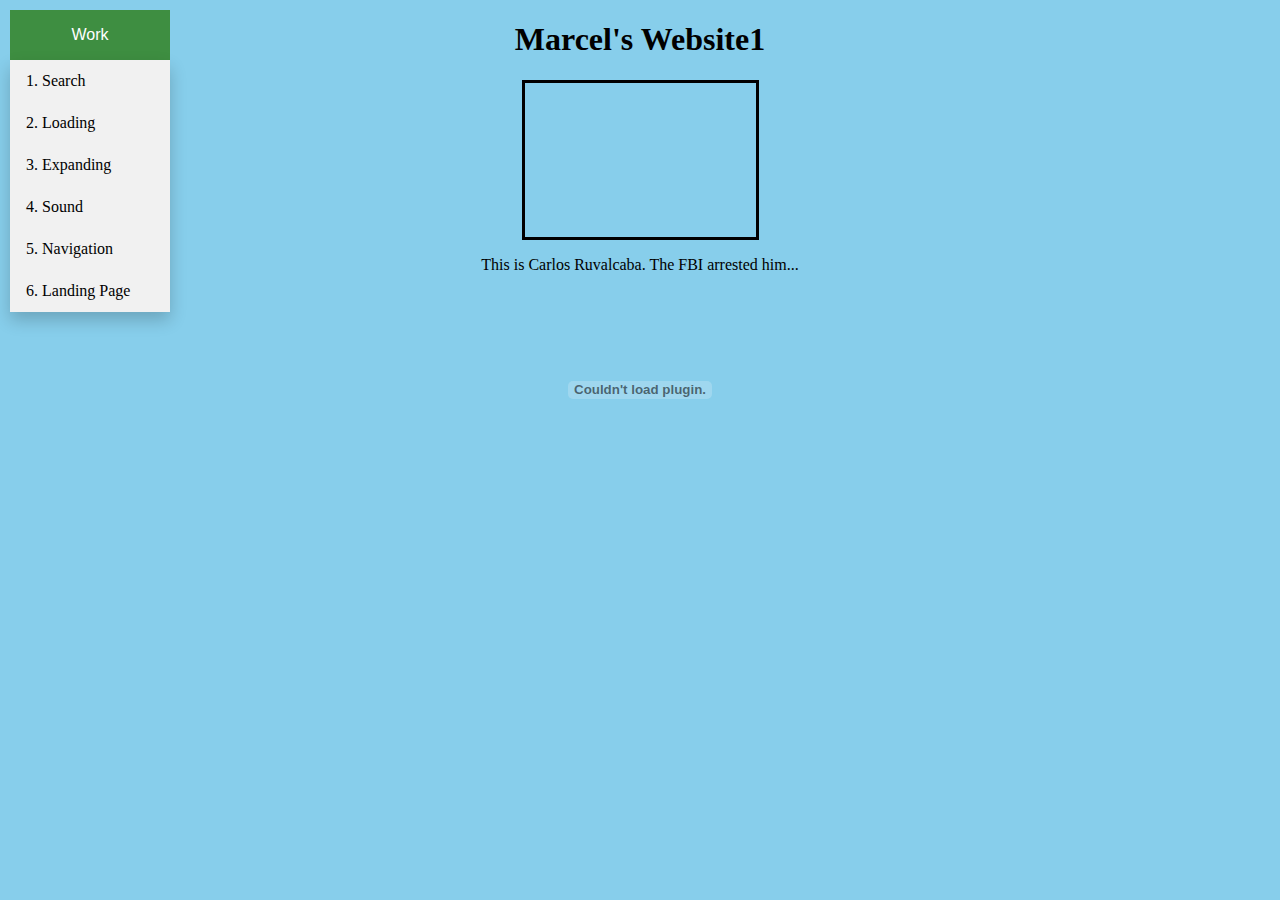
<file: index.html>
<!DOCTYPE HTML>

<html lang="en">

    <head>
        <title>Website1</title>
        <link rel="stylesheet" href="css/index.css">
    </head>

    <body>
    <!-- <h1><a href="index.html">Marcel Website</a></h1> -->
        <div class="menu">
            <button class="dropmenu">Work</button>
            <div class="work">
                <a href="search.html">1. Search</a>
                <a href="loading.html">2. Loading</a>
                <a href="expanding.html">3. Expanding</a>
                <a href="sound.html">4. Sound</a>
                <a href="navigation.html">5. Navigation</a>
                <a href="landingPage.html">6. Landing Page</a>
            </div>
        </div>
        <h1>Marcel's Website1</h1>
    </body>
    <canvas width="300px" height="200px"></canvas>
    <p>This is Carlos Ruvalcaba. The FBI arrested him...</p>
    <p class="pdf"><embed src="css/images/Carlos.pdf" width="40%" height="200px" /> </p>
    <!-- <p><img src="https://ih1.redbubble.net/image.4065274084.6335/flat,750x,075,f-pad,750x1000,f8f8f8.jpg" alt="Goku"></p> -->
    <script src="js/index.js"></script>
</html>
</file>
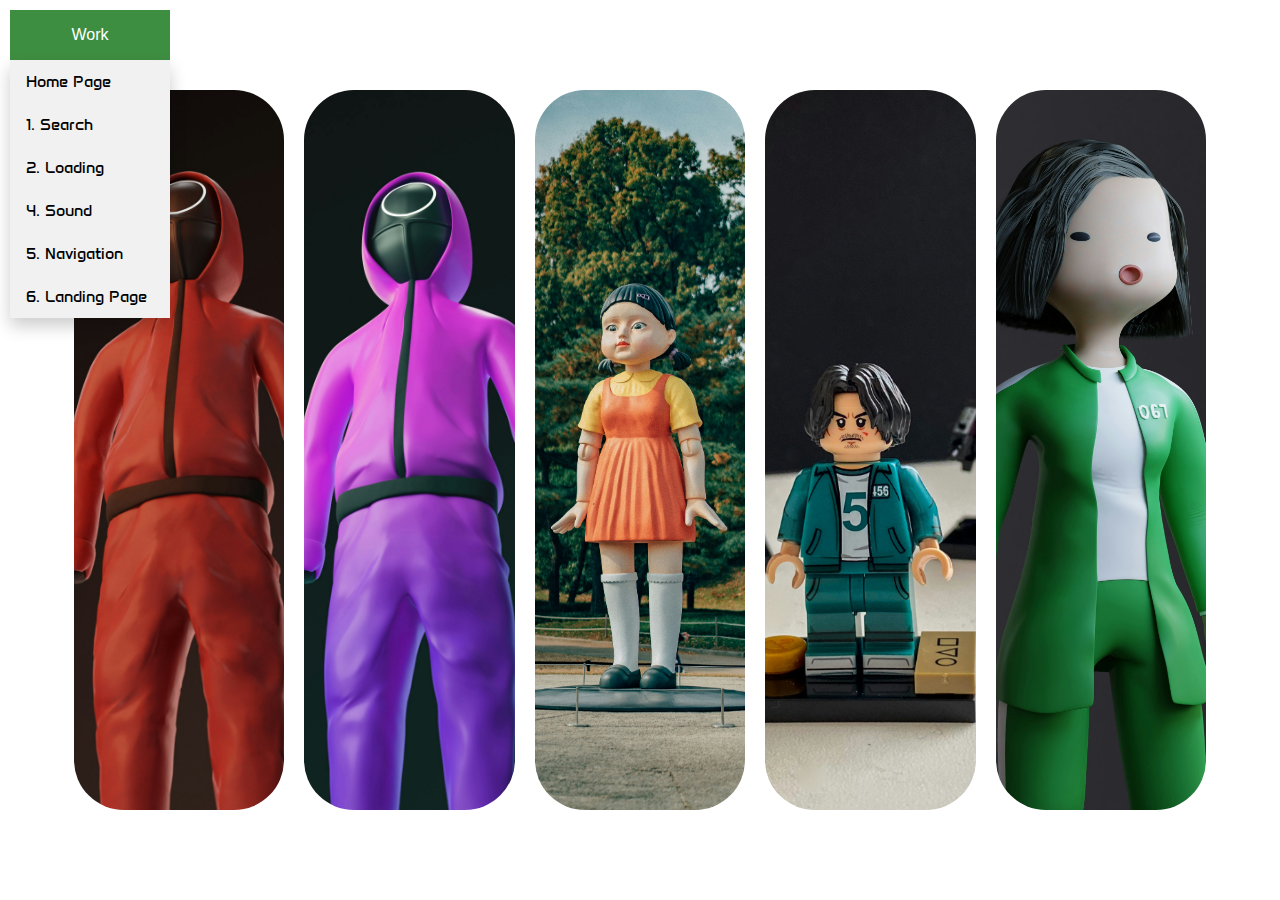
<file: expanding.html>
<!DOCTYPE html>
<html lang="en">
    <head>
        <title>Expanding</title>
        <link rel="stylesheet" href="css/expanding.css">
    </head>
    <body>
        <div class="container">
            <div class="panel" style="background-image: url('css/images/sgred.jpg')">
                <h3>Red Squid Game Guard</h3>
            </div>
            <div class="panel" style="background-image: url('css/images/sgpink.jpg')">
                <h3>Pink Squid Game Guard</h3>
            </div>
            <div class="panel" style="background-image: url('css/images/sgrl.jpg')">
                <h3>Mugunghwa Kkoci Pieot Seumnida – ( 무궁화 꽃 이 피었 습니다 )</h3>
            </div>
            <div class="panel" style="background-image: url('css/images/sglego.jpg')">
                <h3>Lego Squid Game???</h3>
            </div>
            <div class="panel" style="background-image: url('css/images/sggirl.jpg')">
                <h3>Heon Se Jung From the Squid Game???</h3>
            </div>
        </div>

        <div class="menu">
            <button class="dropmenu">Work</button>
            <div class="work">
                <a href="index.html">Home Page</a>
                <a href="search.html">1. Search</a>
                <a href="loading.html">2. Loading</a>
                <a href="sound.html">4. Sound</a>
                <a href="navigation.html">5. Navigation</a>
                <a href="landingPage.html">6. Landing Page</a>
            </div>
        </div>

    </body>

    <script src="js/expanding.js"></script>
</html>
</file>
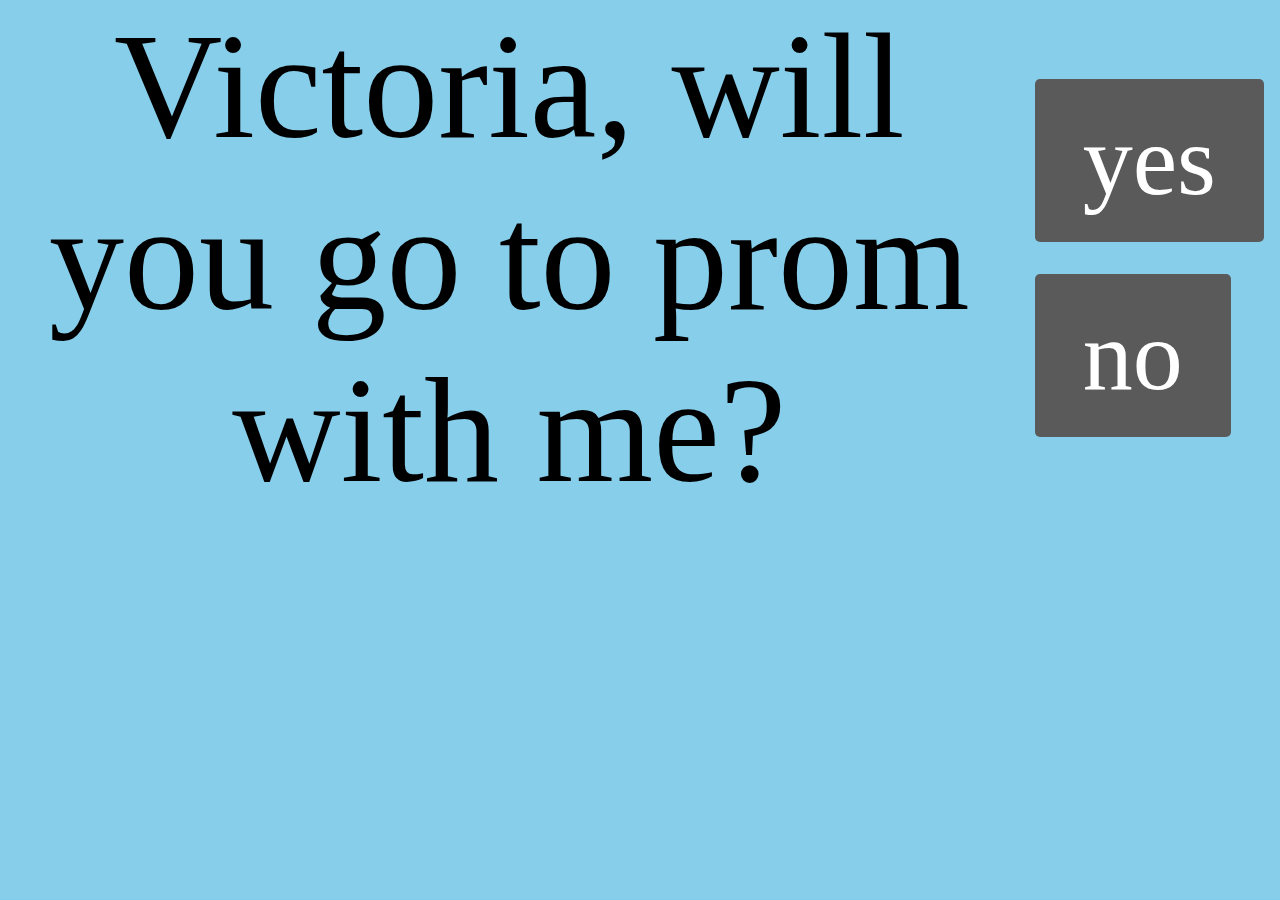
<file: hmm.html>
<!DOCTYPE HTML>
<html lang="en">
    <head>
        <title>So...</title>
        <link rel="stylesheet" href="css/hmm.css">
    </head>

    <body>
        <div class="question">
            Victoria, will you go to prom with me?
        </div>
        <audio class="yes" id="yes" src="sounds/yes.mp3"></audio>
        <audio class="no" id="no" src="sounds/no.mp3"></audio>

        <div id="buttons">

        </div>
    </body>




    <script src="js/hmm.js"></script>




</html>
</file>
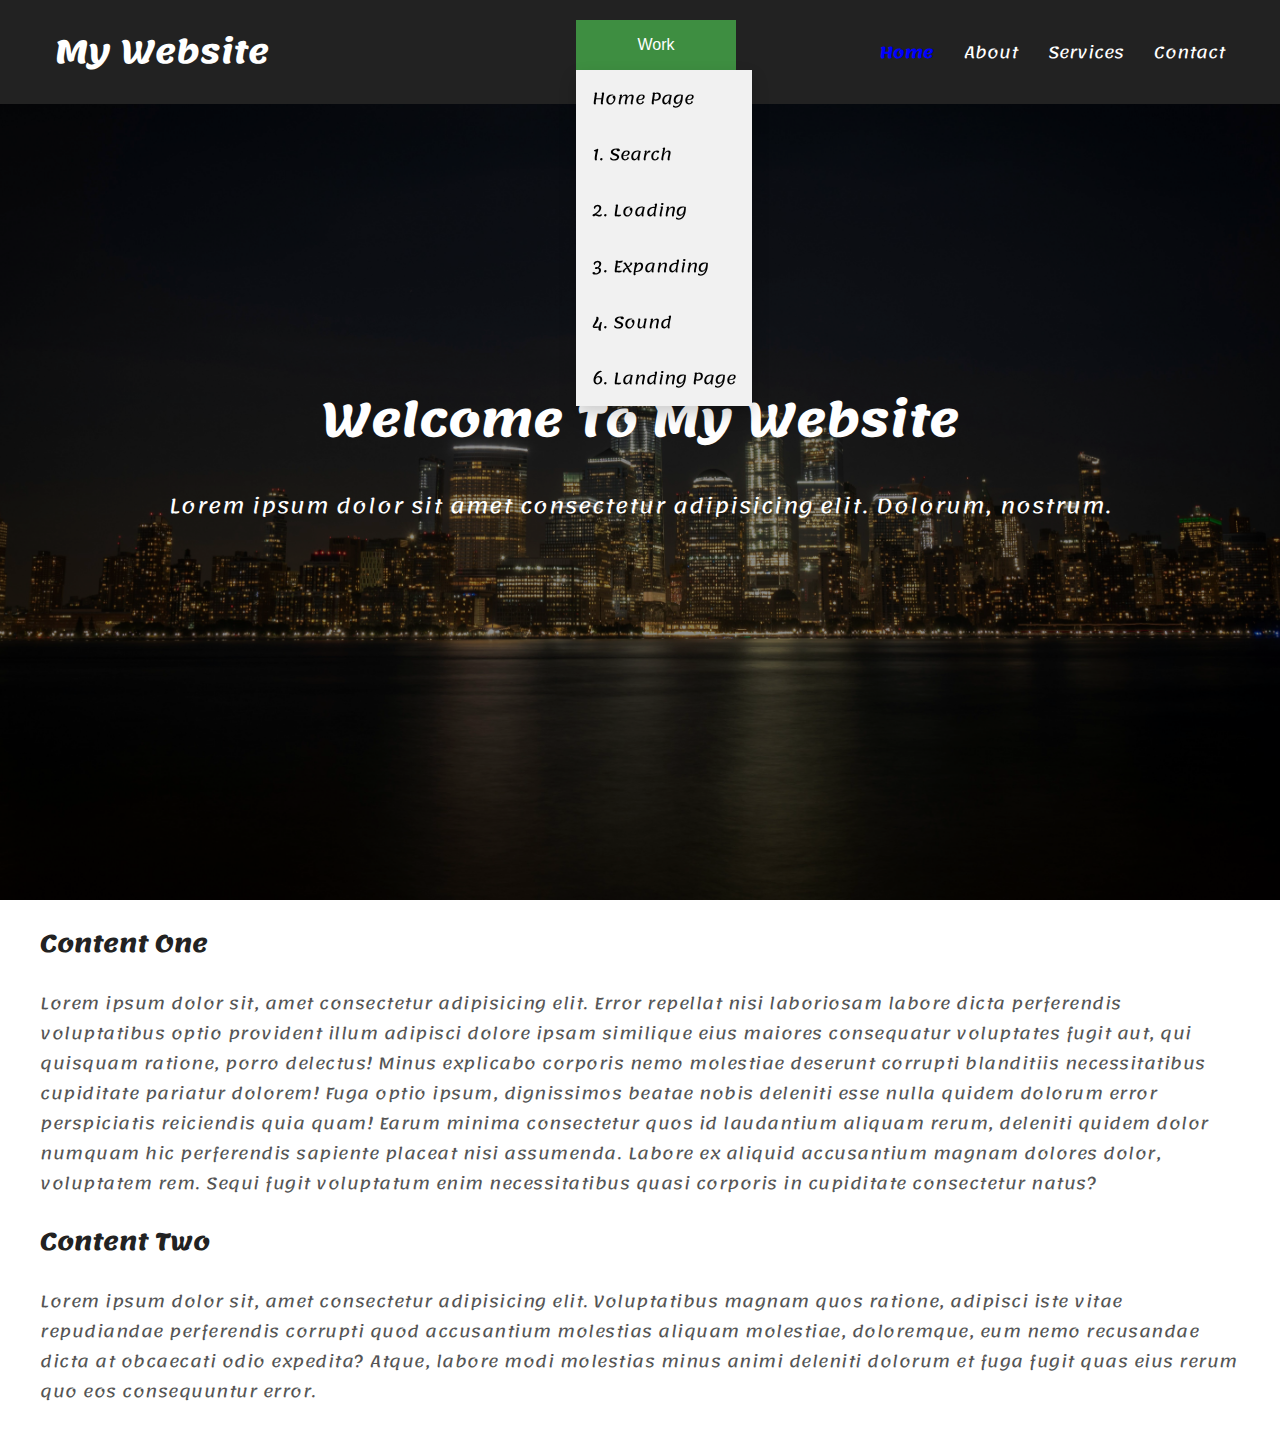
<file: navigation.html>
<!DOCTYPE html>
<html lang="en">

    <head>
        <meta charset="UTF-8">
        <meta name="viewport" content="width=device-width, initial-scale=1.0">
        <title>Navigation</title>
        <link rel="stylesheet" href="css/navigation.css">
    </head>

    <body>
        <nav class="nav">
            <div class="container">
                <h1 class="logo"><a href="navigation.html">My Website</a></h1>
                <ul>
                    <li><a class="current" href="#">Home</a></li>
                    <li><a href="#">About</a></li>
                    <li><a href="#">Services</a></li>
                    <li><a href="#">Contact</a></li>
                </ul>
            </div>
        </nav>

        <div class="hero">
            <div class="container">
                <h1>Welcome To My Website</h1>
                <p>Lorem ipsum dolor sit amet consectetur adipisicing elit. Dolorum, nostrum.</p>
            </div>
        </div>

        <section class="container content">
            <h2>Content One</h2>
            <p>Lorem ipsum dolor sit, amet consectetur adipisicing elit. Error repellat nisi laboriosam labore dicta perferendis voluptatibus optio provident illum adipisci dolore ipsam similique eius maiores consequatur voluptates fugit aut, qui quisquam ratione, porro delectus! Minus explicabo corporis nemo molestiae deserunt corrupti blanditiis necessitatibus cupiditate pariatur dolorem! Fuga optio ipsum, dignissimos beatae nobis deleniti esse nulla quidem dolorum error perspiciatis reiciendis quia quam! Earum minima consectetur quos id laudantium aliquam rerum, deleniti quidem dolor numquam hic perferendis sapiente placeat nisi assumenda. Labore ex aliquid accusantium magnam dolores dolor, voluptatem rem. Sequi fugit voluptatum enim necessitatibus quasi corporis in cupiditate consectetur natus?</p>

            <h3>Content Two</h3>
            <p>Lorem ipsum dolor sit, amet consectetur adipisicing elit. Voluptatibus magnam quos ratione, adipisci iste vitae repudiandae perferendis corrupti quod accusantium molestias aliquam molestiae, doloremque, eum nemo recusandae dicta at obcaecati odio expedita? Atque, labore modi molestias minus animi deleniti dolorum et fuga fugit quas eius rerum quo eos consequuntur error.</p>
        </section>
        <div class="menu">
            <button class="dropmenu">Work</button>
            <div class="work">
                <a href="index.html">Home Page</a>
                <a href="search.html">1. Search</a>
                <a href="loading.html">2. Loading</a>
                <a href="expanding.html">3. Expanding</a>
                <a href="sound.html">4. Sound</a>
                <a href="landingPage.html">6. Landing Page</a>
            </div>
        </div>
    </body>
    <script src="js/navigation.js"></script>

</html>
</file>
<file: css/index.css>
* {
    box-sizing: border-box;
}

body {
    background-color: skyblue;
}

h1 {
    color: black;
    text-decoration: none;
    text-align: center;
}


.dropmenu {
    background-color: blue;
    color: white;
    padding: 16px;
    font-size: 16px;
    border: none;
    width: 160px;
}

.menu {
    position: absolute;
    display: inline-block;
    top: 0;
    left: 0;
    padding: 10px;
}

.work {
    display: none;
    position: absolute;
    background-color: #f1f1f1;
    min-width: 160px;
    box-shadow: 0px 8px 16px 0px rgba(0, 0, 0, 0.2);
    z-index: 1;
}

.work a {
    color: black;
    padding: 12px 16px;
    text-decoration: none;
    display: block;
    justify-content: center;
}

.work a:hover {
    background-color: #ddd;
}

.menu:hover .work {
    display: block;
}

.menu:hover .dropmenu {
    background-color: #3e8e41;
}

canvas {
    border: 3px solid black;
    height: 10em;
  display: flex;
  align-items: center;
  justify-content: center;
  display: block;
    margin-left: auto;
    margin-right: auto;
  }

p {
    text-align: center;
}

embed {
    justify-content: center;
}
</file>
<file: css/expanding.css>
@import url('https://fonts.googleapis.com/css2?family=Anta&display=swap');

* {
    box-sizing: border-box;
}

body {
    height: 100vh;
    display: flex;
    align-items: center;
    justify-content: center;
    margin: 0;
    font-family: "Anta", sans-serif;
}

.container {
    width: 90vw;
    display: flex;
}

.panel {
    background-size: cover;
    background-position: center;
    background-repeat: no-repeat;
    height: 80vh;
    border-radius: 50px;
    color: white;
    cursor: pointer;
    flex: 0.5;
    margin: 10px;
    position: relative;
    transition: flex 1s ease-in;
}

.panel.active {
    flex: 5;
}

.panel h3 {
    font-size: 24px;
    position: absolute;
    bottom: 20px;
    left: 20px;
    margin: 0;
    opacity: 0;
}

.panel.active h3 {
    opacity: 1;
    transition: opacity .6s ease-in 0.4s;
}

@media (max-width: 480px) {
    .panel:nth-of-type(4){
        display: none;
    }
    .panel:nth-of-type(5){
        display: none;
    }
    .container{
        width: 100vw;
    }
}

.dropmenu {
    background-color: blue;
    color: white;
    padding: 16px;
    font-size: 16px;
    border: none;
    width: 160px;
}

.menu {
    position: absolute;
    display: inline-block;
    top: 0;
    left: 0;
    padding: 10px;
}

.work {
    display: none;
    position: absolute;
    background-color: #f1f1f1;
    min-width: 160px;
    box-shadow: 0px 8px 16px 0px rgba(0, 0, 0, 0.2);
    z-index: 1;
}

.work a {
    color: black;
    padding: 12px 16px;
    text-decoration: none;
    display: block;
    justify-content: center;
}

.work a:hover {
    background-color: #ddd;
}

.menu:hover .work {
    display: block;
}

.menu:hover .dropmenu {
    background-color: #3e8e41;
}
</file>
<file: css/hmm.css>
body {
    background-color: skyblue;
    display: flex;
    align-items: center;
    justify-content: center;
    margin: 0;
}

.question {
    left: 50px;
    top: 40vh;
    text-align: center;
    justify-content: center;
    color: black;
    font-size: 150px;
    font-family: cursive;
}

.btn {
    background-color: #5A5A5A;
    text-decoration: bold;
    font-size: 100px;
    padding: 1.5rem 3rem;
    margin: 1rem;
    border-radius: 5px;
    border: none;
    color: white;
    cursor: pointer;
    font-family: cursive;
}
</file>
<file: css/navigation.css>
@import url('https://fonts.googleapis.com/css2?family=Kode+Mono:wght@400..700&family=Lemonada:wght@300..700&display=swap');

* {
    box-sizing: border-box;
    margin: 0;
    padding: 0;
}

body {
    color: #222;
    padding-bottom: 50px;
    font-family: "Lemonada", sans-serif;
}

.container {
    max-width: 1200px;
    margin: 0 auto;
}

.hero {
    background-image: url(images/city.jpg);
    background-repeat: no-repeat;
    background-size: cover;
    background-position: bottom center;
    height: 100vh;
    color: white;
    display: flex;
    justify-content: center;
    align-items: center;
    text-align: center;
    position: relative;
    margin-bottom: 20px;
    z-index: -2;
}

.hero::before {
    content: '';
    position: absolute;
    top: 0;
    left: 0;
    width: 100%;
    height: 100%;
    background-color: rgba(0,0,0,0.45);
    z-index: -1;
}

.hero h1 {
    font-size: 46px;
    margin: 0 0 20px;
}

.hero p {
    font-size: 20px;
    letter-spacing: 1px;
}

.content h2, .content h3 {
    font-size: 150%;
    margin: 20px 0;
}

.content p {
    color: #555;
    line-height: 30px;
    letter-spacing: .5px;
}

.nav {
    position: fixed;
    background-color: #222;
    top: 0;
    left: 0;
    right: 0;
    transition: all 0.3s ease-in-out;
}

.nav .container {
    display: flex;
    justify-content: space-between;
    align-items: center;
    padding: 20px 0;
    transition: all 0.3s ease-in-out;
}

.nav ul {
    display: flex;
    list-style-type: none;
    align-items: center;
    justify-content: center;
}

.nav a {
    color: white;
    text-decoration: none;
    padding: 7px 15px;
}

.nav.active {
    background-color: white;
    box-shadow: 0 2px 10px rgba(0,0,0,0.3);
}

.nav.active a {
    color: black;
}

.nav.active .container {
    padding: 10px 0;
}

.nav a.current,
.nav a:hover {
    color: blue;
    font-weight: bold;
}

.dropmenu {
    background-color: blue;
    color: white;
    padding: 16px;
    font-size: 16px;
    border: none;
    width: 160px;
}

.menu {
    position: absolute;
    display: inline-block;
    top: 0;
    left: 0;
    padding: 20px 45%;
}

.work {
    display: none;
    position: absolute;
    background-color: #f1f1f1;
    min-width: 160px;
    box-shadow: 0px 8px 16px 0px rgba(0, 0, 0, 0.2);
    z-index: 1;
}

.work a {
    color: black;
    padding: 12px 16px;
    text-decoration: none;
    display: block;
    justify-content: center;
}

.work a:hover {
    background-color: #ddd;
}

.menu:hover .work {
    display: block;
}

.menu:hover .dropmenu {
    background-color: #3e8e41;
}
</file>
